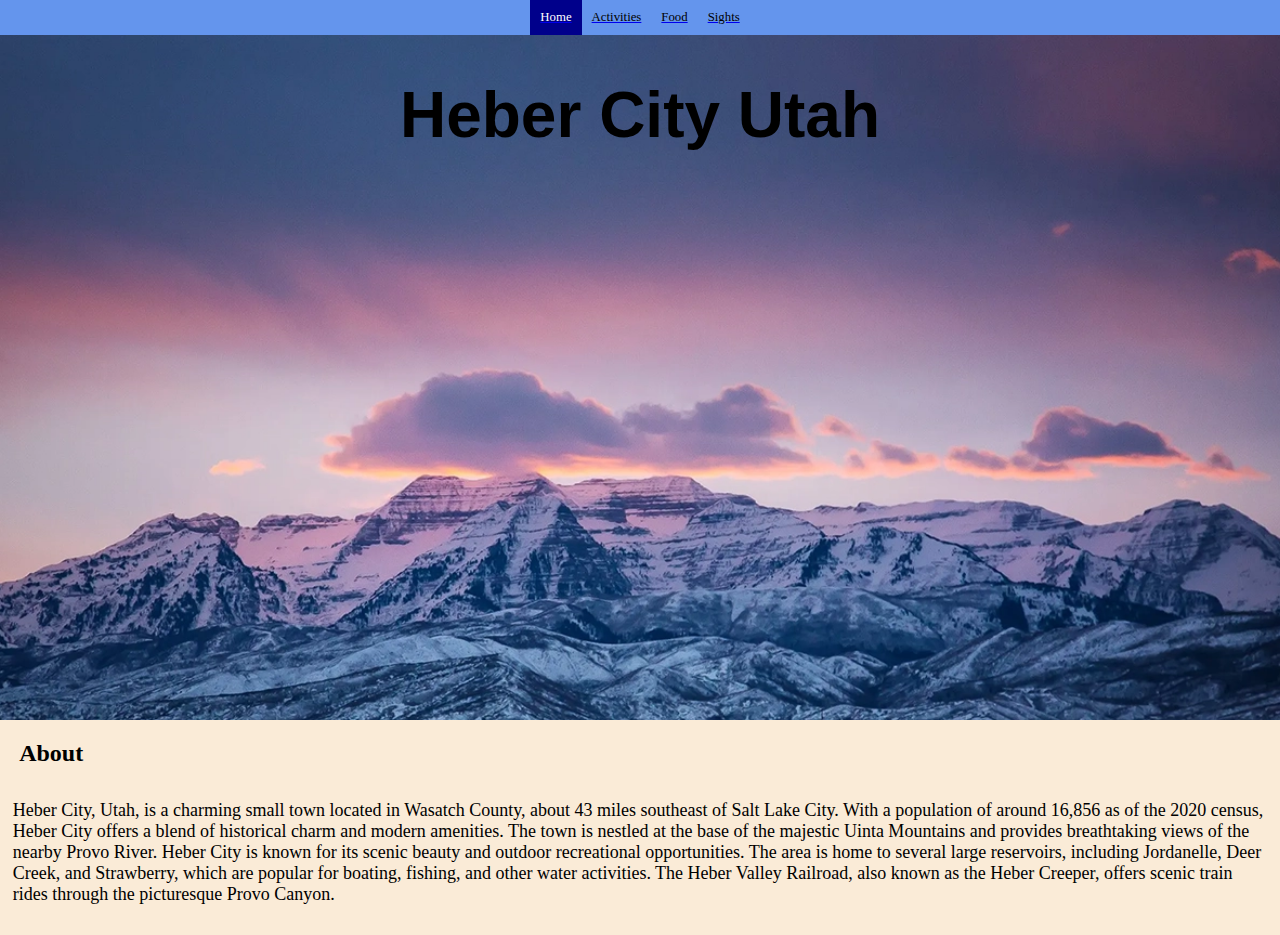
<file: index.html>
<!DOCTYPE html>
<html lang="en">
<head>
    <meta charset="UTF-8">
    <meta name="viewport" content="width=device-width, initial-scale=1.0">
    <title>Home</title>
    <link rel="stylesheet" href="styles.css">
</head>
<body>
    <header id="home">
        <nav>
            <ul>
                <a href="index.html"><li id="active">Home</li></a>
                <a href="Activities.html"><li>Activities</li></a>
                <a href="Food.html"><li>Food</li></a>
                <a href="Sights.html"><li>Sights</li></a>
            </ul>
        </nav>
        <h1>
            Heber City Utah
        </h1>
    </header>
    <article>
        <h2>
            About
        </h2>
        <p>
            Heber City, Utah, is a charming small town located in Wasatch County, about 43 miles southeast of Salt Lake City. With a population of around 16,856 as of the 2020 census, Heber City offers a blend of historical charm and modern amenities. The town is nestled at the base of the majestic Uinta Mountains and provides breathtaking views of the nearby Provo River. Heber City is known for its scenic beauty and outdoor recreational opportunities. The area is home to several large reservoirs, including Jordanelle, Deer Creek, and Strawberry, which are popular for boating, fishing, and other water activities. The Heber Valley Railroad, also known as the Heber Creeper, offers scenic train rides through the picturesque Provo Canyon.
        </p>
    </article>
</body>
</html>
</file>
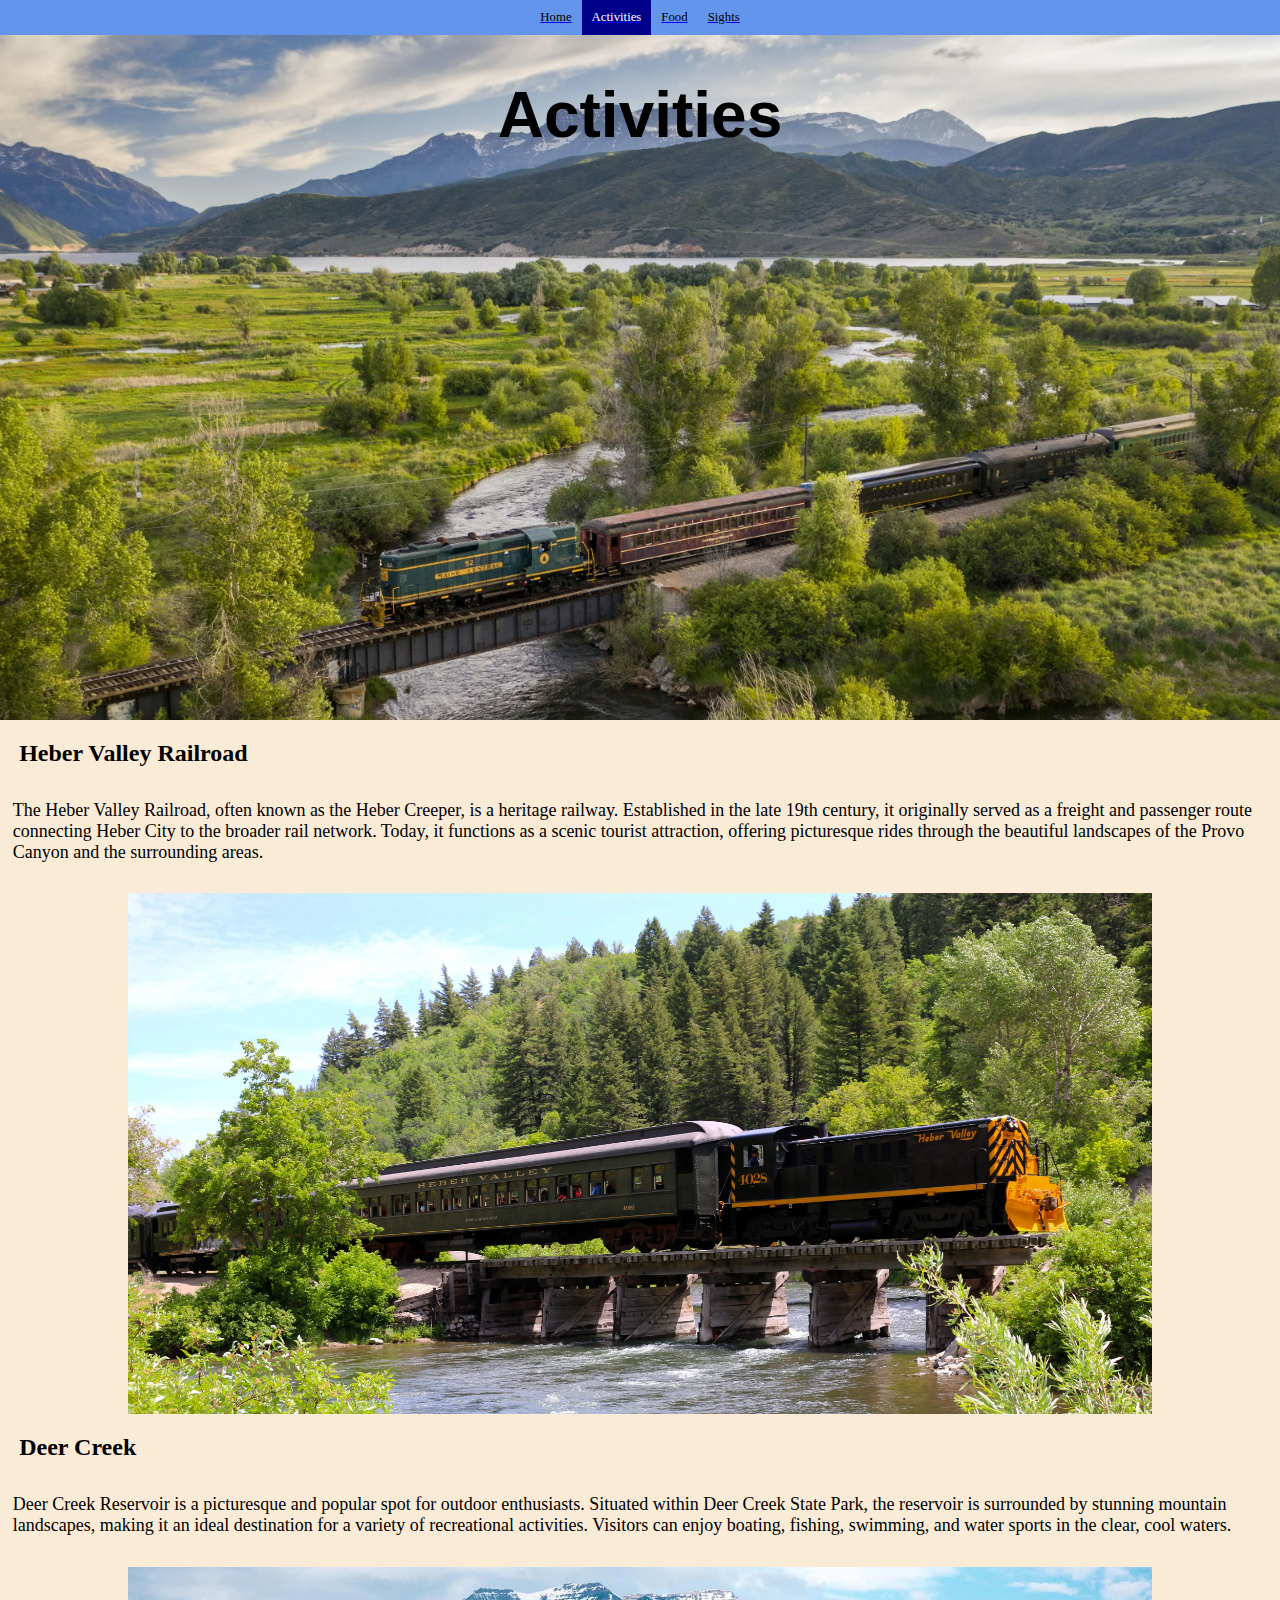
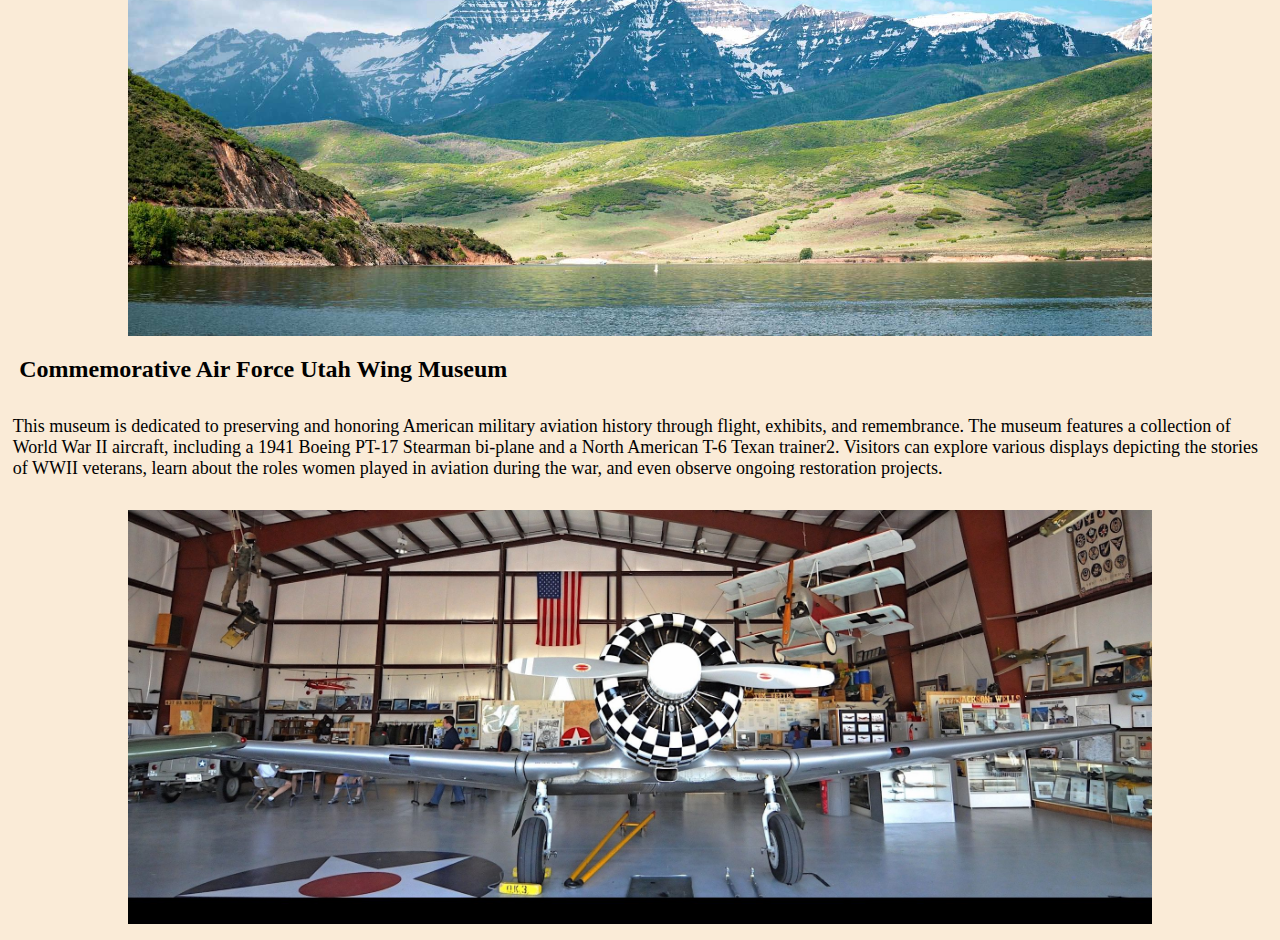
<file: Activities.html>
<!DOCTYPE html>
<html lang="en">
<head>
    <meta charset="UTF-8">
    <meta name="viewport" content="width=device-width, initial-scale=1.0">
    <title>Activities</title>
    <link rel="stylesheet" href="styles.css">
</head>
<body>
    <header id="acts">
        <nav>
            <ul>
                <a href="index.html"><li>Home</li></a>
                <a href="Activities.html"><li id="active">Activities</li></a>
                <a href="Food.html"><li>Food</li></a>
                <a href="Sights.html"><li>Sights</li></a>
            </ul>
        </nav>
        <h1>
            Activities
        </h1>
    </header>

    <article>
        <h2>
            Heber Valley Railroad
        </h2>
        <p>
        The Heber Valley Railroad, often known as the Heber Creeper, is a heritage railway. Established in the late 19th century, it originally served as a freight and passenger route connecting Heber City to the broader rail network. Today, it functions as a scenic tourist attraction, offering picturesque rides through the beautiful landscapes of the Provo Canyon and the surrounding areas.
        </p>
        <figure>
            <img src="Images/other train.webp">
        </figure>
    </article>

    <article>
        <h2>
            Deer Creek
        </h2>
        <p>
            Deer Creek Reservoir is a picturesque and popular spot for outdoor enthusiasts. Situated within Deer Creek State Park, the reservoir is surrounded by stunning mountain landscapes, making it an ideal destination for a variety of recreational activities. Visitors can enjoy boating, fishing, swimming, and water sports in the clear, cool waters.
        </p>
        <figure>
            <img src="Images/deer creek.jpg">
        </figure>
    </article>
    
    <article>
        <h2>
            Commemorative Air Force Utah Wing Museum
        </h2>
        <p>
            This museum is dedicated to preserving and honoring American military aviation history through flight, exhibits, and remembrance. The museum features a collection of World War II aircraft, including a 1941 Boeing PT-17 Stearman bi-plane and a North American T-6 Texan trainer2. Visitors can explore various displays depicting the stories of WWII veterans, learn about the roles women played in aviation during the war, and even observe ongoing restoration projects.
        </p>
        <figure>
            <img src="Images/air museum.jpg">
        </figure> 
    </article>
</body>
</html>
</file>
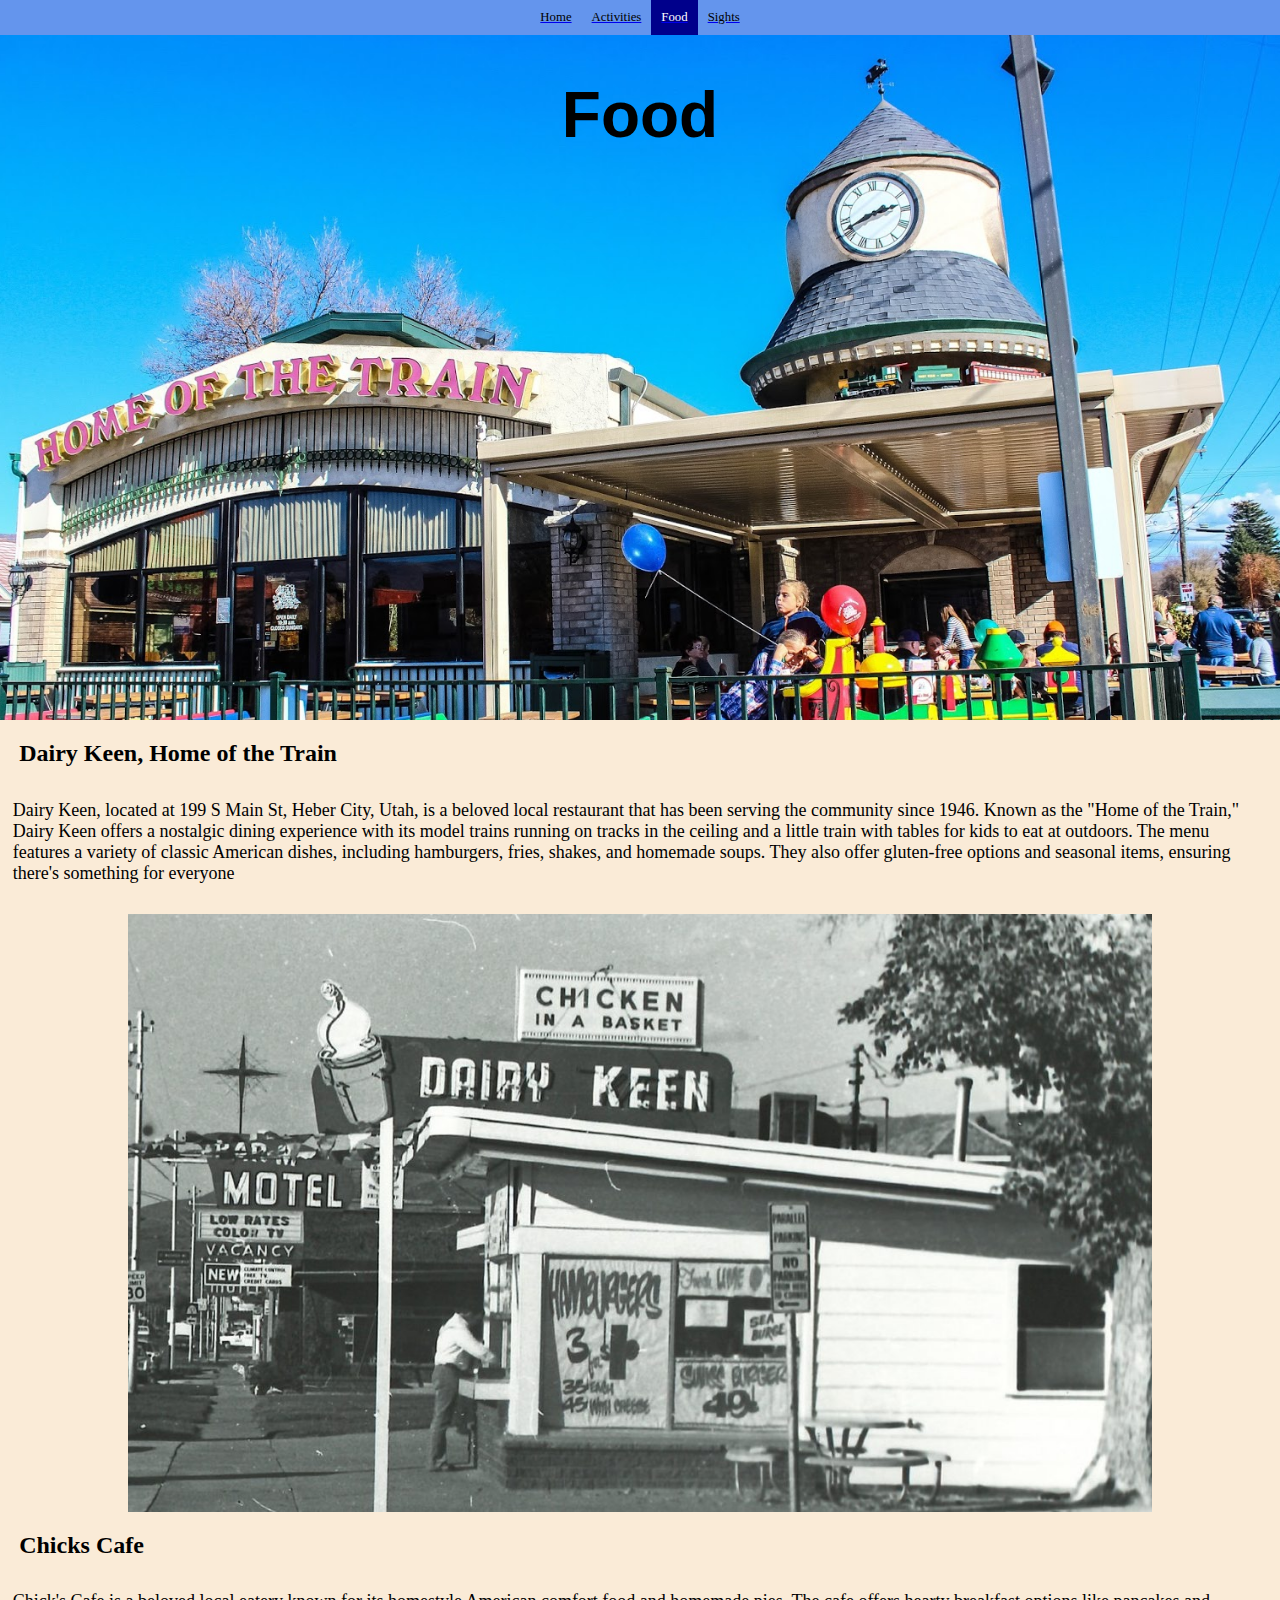
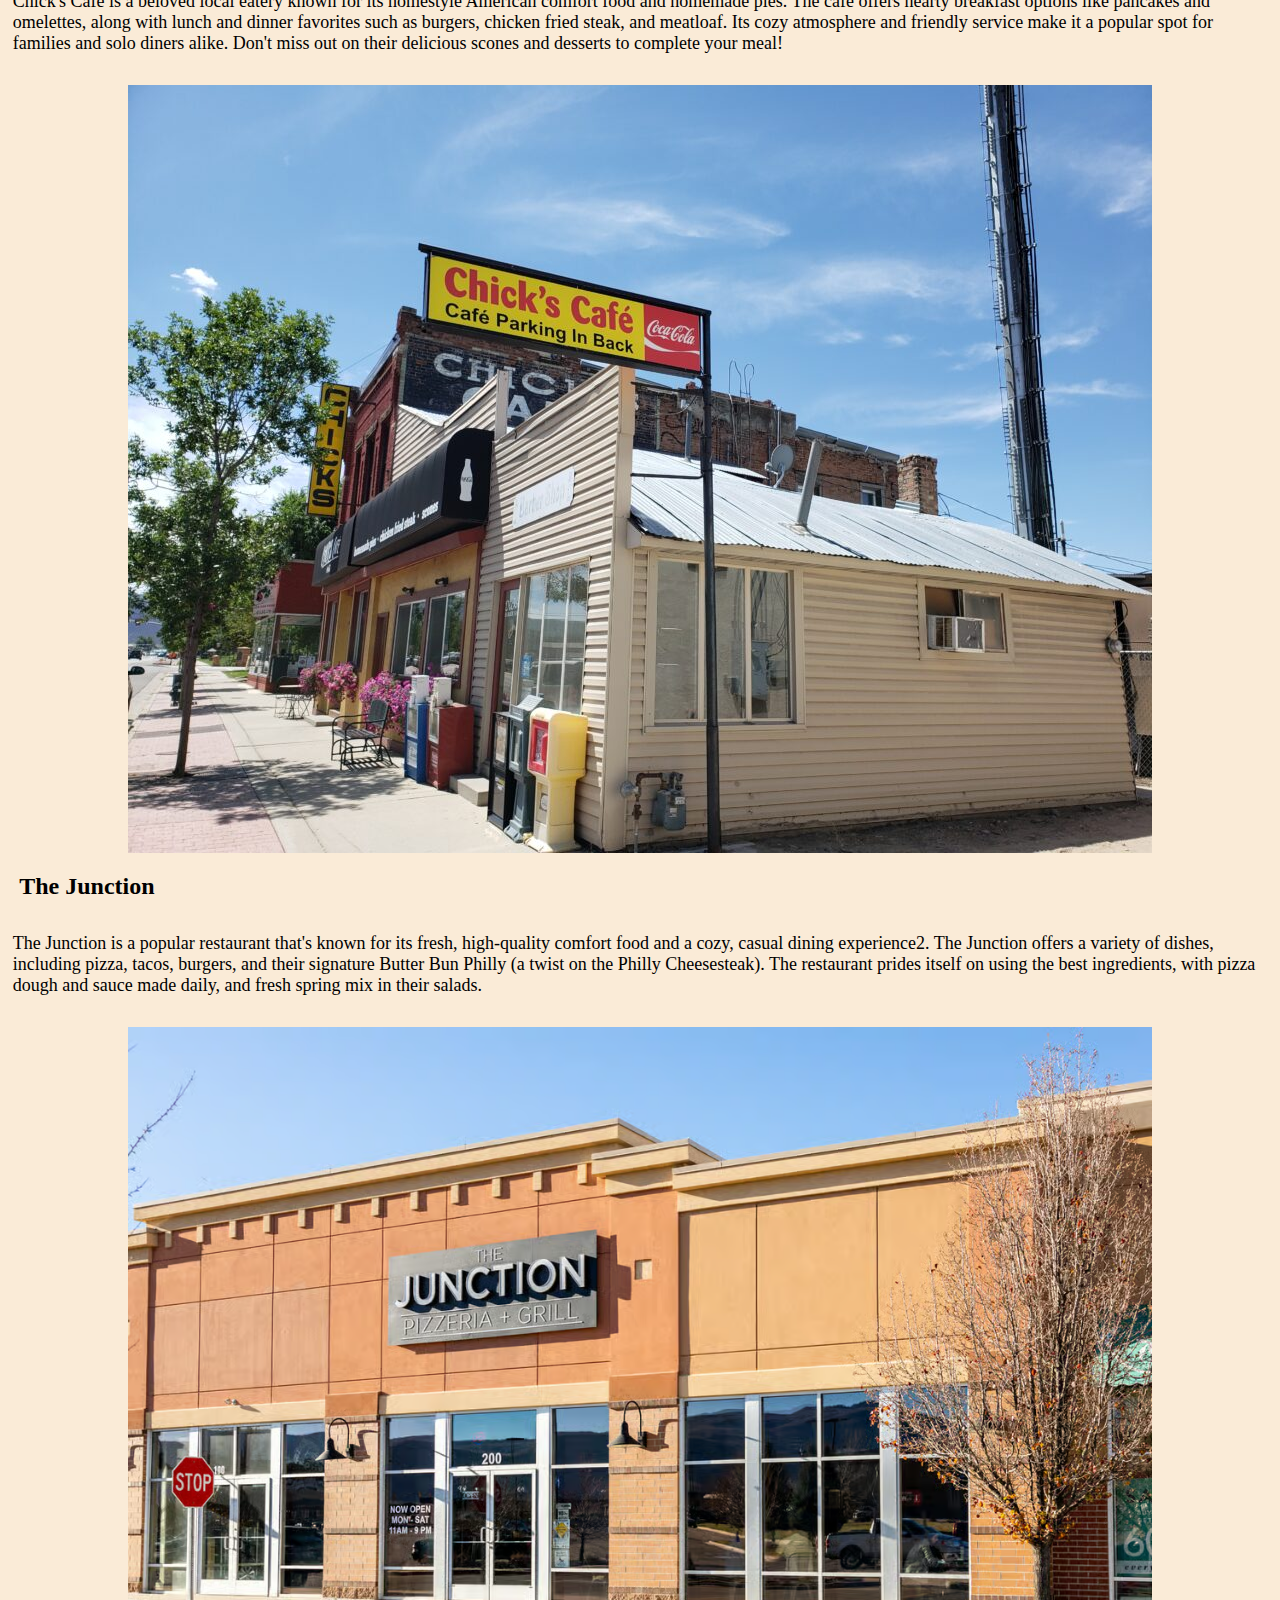
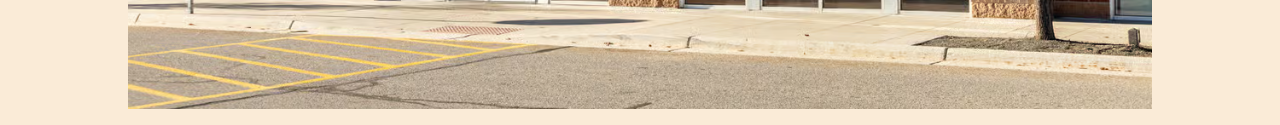
<file: Food.html>
<!DOCTYPE html>
<html lang="en">
<head>
    <meta charset="UTF-8">
    <meta name="viewport" content="width=device-width, initial-scale=1.0">
    <title>Food</title>
    <link rel="stylesheet" href="styles.css">
</head>
<body>
    <header id="food">
        <nav>
            <ul>
                <a href="index.html"><li>Home</li></a>
                <a href="Activities.html"><li>Activities</li></a>
                <a href="Food.html"><li id="active">Food</li></a>
                <a href="Sights.html"><li>Sights</li></a>
            </ul>
        </nav>
        <h1>
            Food
        </h1>

    </header>
    
    <article>
        <h2>
            Dairy Keen, Home of the Train
        </h2>
        <p>
            Dairy Keen, located at 199 S Main St, Heber City, Utah, is a beloved local restaurant that has been serving the community since 1946. Known as the "Home of the Train," Dairy Keen offers a nostalgic dining experience with its model trains running on tracks in the ceiling and a little train with tables for kids to eat at outdoors. The menu features a variety of classic American dishes, including hamburgers, fries, shakes, and homemade soups. They also offer gluten-free options and seasonal items, ensuring there's something for everyone
        </p>
        <figure>
            <img src="Images/dairy keen 2.jpg">
        </figure>
    </article>

    <article>
        <h2>
            Chicks Cafe
        </h2>
        <p>
            Chick's Cafe is a beloved local eatery known for its homestyle American comfort food and homemade pies. The cafe offers hearty breakfast options like pancakes and omelettes, along with lunch and dinner favorites such as burgers, chicken fried steak, and meatloaf. Its cozy atmosphere and friendly service make it a popular spot for families and solo diners alike. Don't miss out on their delicious scones and desserts to complete your meal!
        </p>
        <figure>
            <img src="Images/chicks cafe.jpg">
        </figure>
    </article>
    
    <article>
        <h2>
            The Junction
        </h2>
        <p>
            The Junction is a popular restaurant that's known for its fresh, high-quality comfort food and a cozy, casual dining experience2. The Junction offers a variety of dishes, including pizza, tacos, burgers, and their signature Butter Bun Philly (a twist on the Philly Cheesesteak). The restaurant prides itself on using the best ingredients, with pizza dough and sauce made daily, and fresh spring mix in their salads.
        </p>
        <figure>
            <img src="Images/the junction.avif">
        </figure> 
    </article>
</body>
</html>
</file>
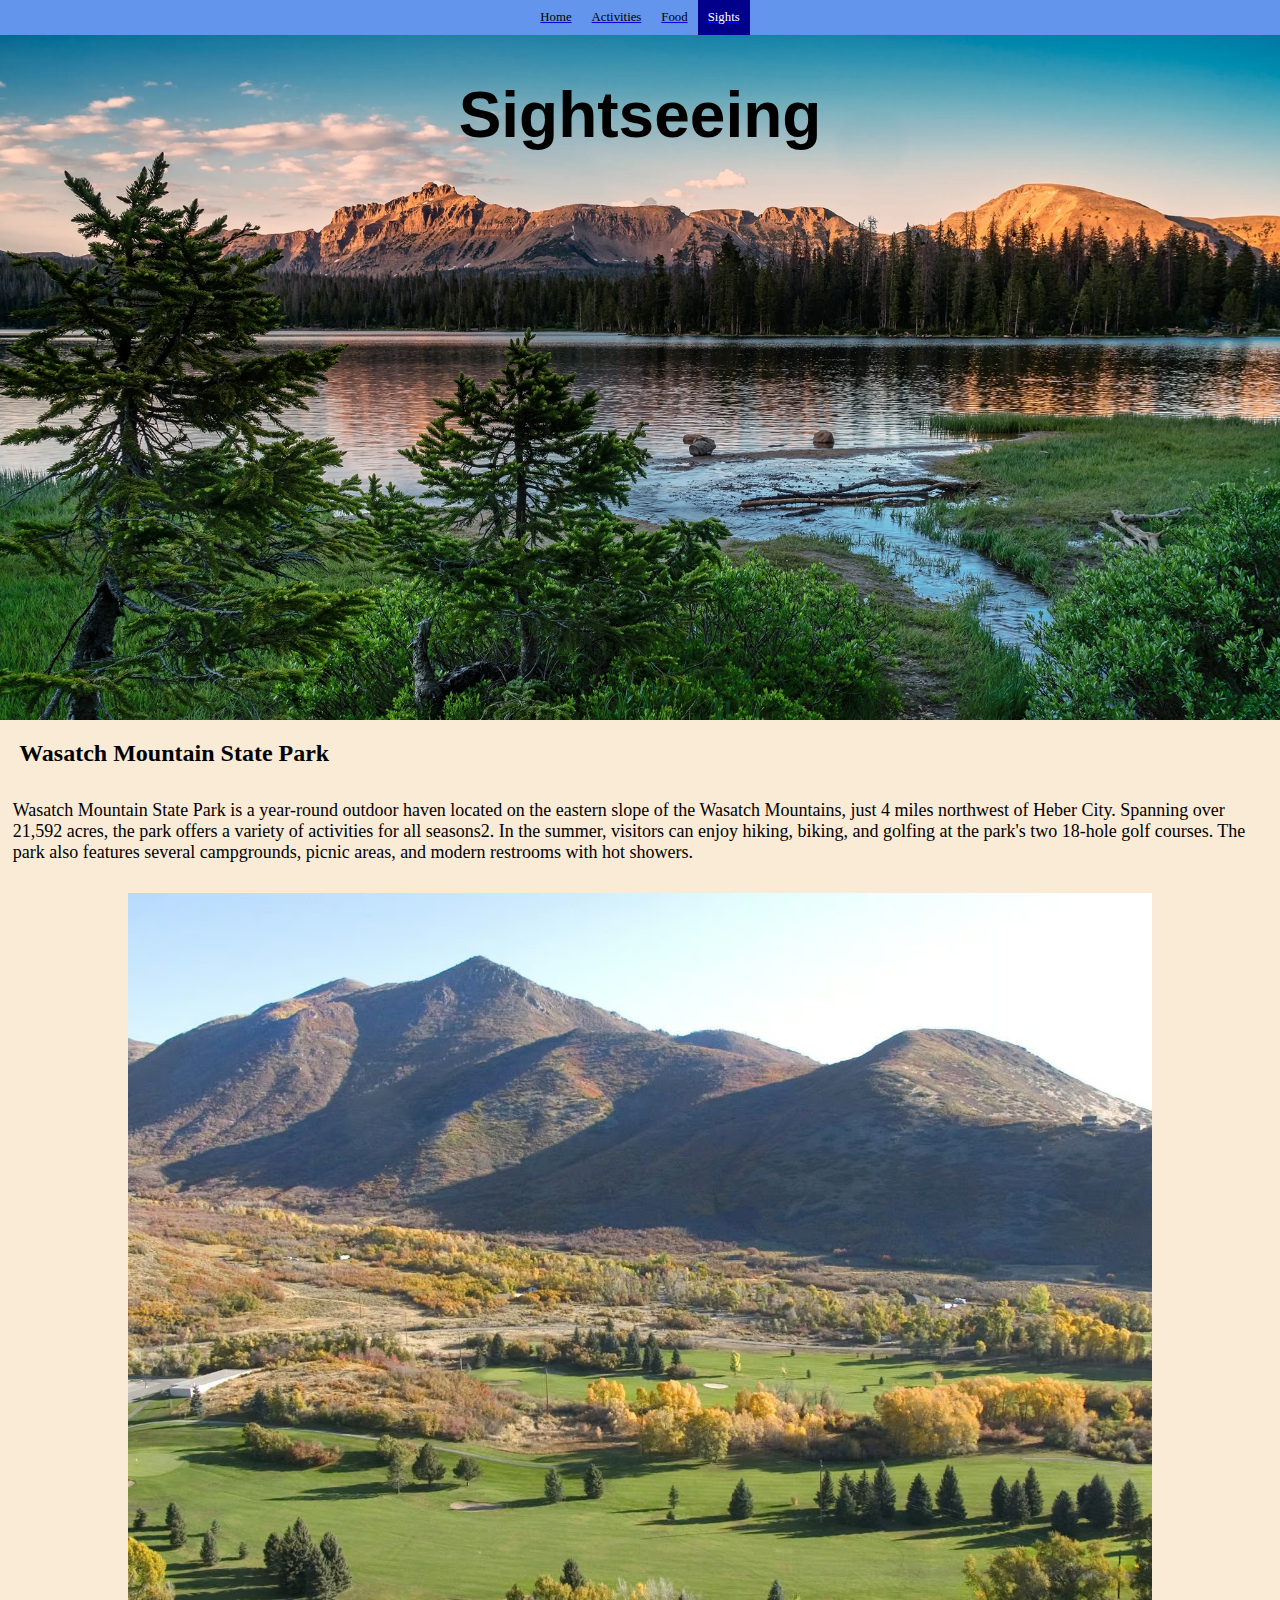
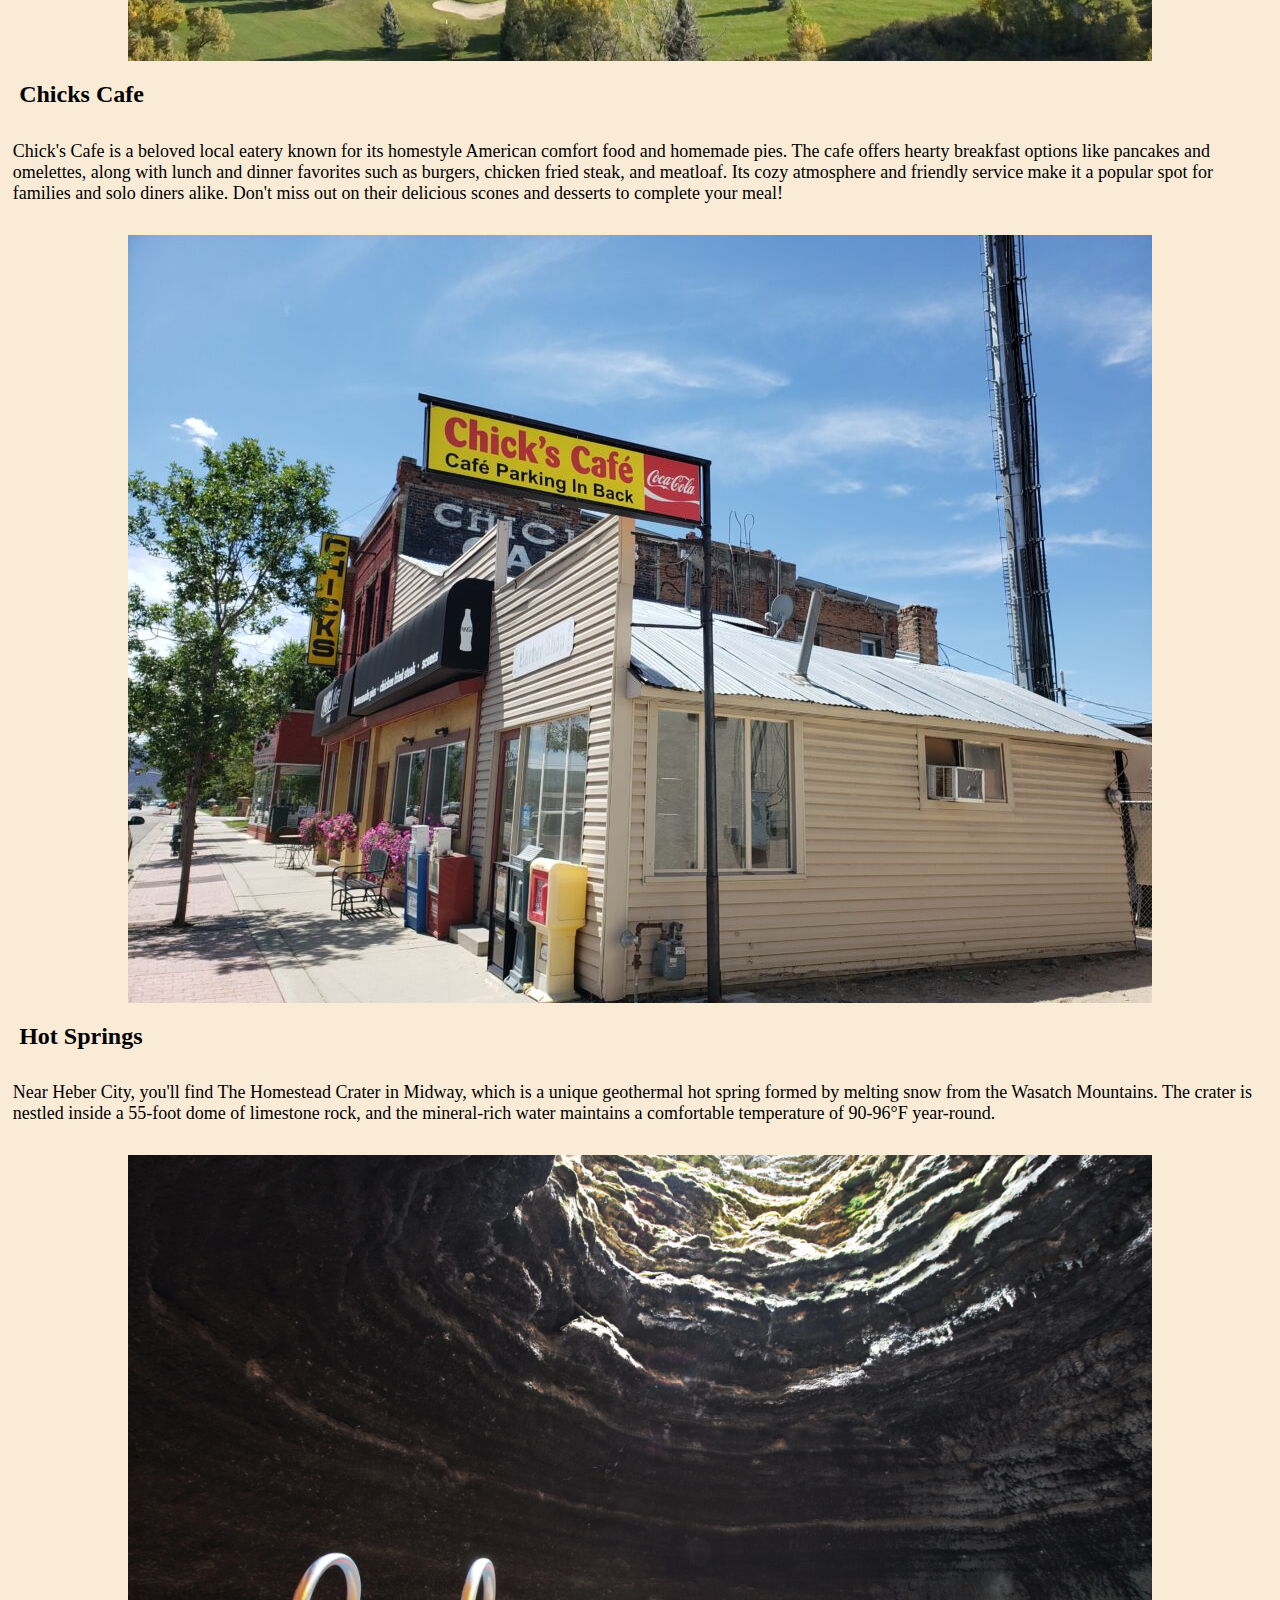
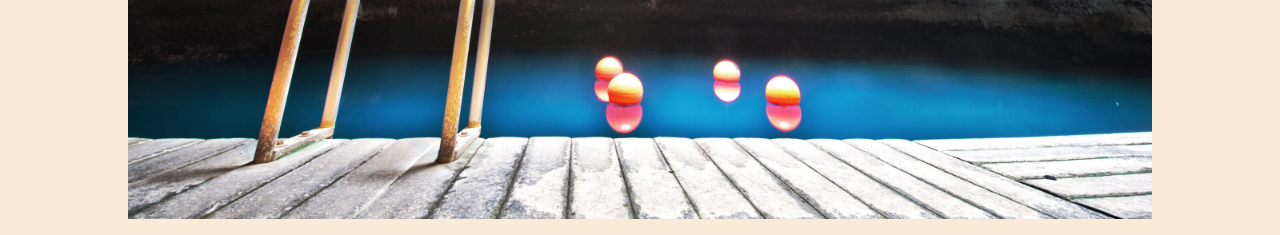
<file: Sights.html>
<!DOCTYPE html>
<html lang="en">
<head>
    <meta charset="UTF-8">
    <meta name="viewport" content="width=device-width, initial-scale=1.0">
    <title>Sights</title>
    <link rel="stylesheet" href="styles.css">
</head>
<body>
    <header id="sights">
        <nav>
            <ul>
                <a href="index.html"><li>Home</li></a>
                <a href="Activities.html"><li>Activities</li></a>
                <a href="Food.html"><li>Food</li></a>
                <a href="Sights.html"><li id="active">Sights</li></a>
            </ul>
        </nav>
        <h1>
            Sightseeing
        </h1>

    </header>

    <article>
        <h2>
            Wasatch Mountain State Park
        </h2>
        <p>
            Wasatch Mountain State Park is a year-round outdoor haven located on the eastern slope of the Wasatch Mountains, just 4 miles northwest of Heber City. Spanning over 21,592 acres, the park offers a variety of activities for all seasons2. In the summer, visitors can enjoy hiking, biking, and golfing at the park's two 18-hole golf courses. The park also features several campgrounds, picnic areas, and modern restrooms with hot showers.
        </p>
        <figure>
            <img src="Images/state park.jpg">
        </figure>
    </article>

    <article>
        <h2>
            Chicks Cafe
        </h2>
        <p>
            Chick's Cafe is a beloved local eatery known for its homestyle American comfort food and homemade pies. The cafe offers hearty breakfast options like pancakes and omelettes, along with lunch and dinner favorites such as burgers, chicken fried steak, and meatloaf. Its cozy atmosphere and friendly service make it a popular spot for families and solo diners alike. Don't miss out on their delicious scones and desserts to complete your meal!
        </p>
        <figure>
            <img src="Images/chicks cafe.jpg">
        </figure>
    </article>
    
    <article>
        <h2>
            Hot Springs
        </h2>
        <p>
            Near Heber City, you'll find The Homestead Crater in Midway, which is a unique geothermal hot spring formed by melting snow from the Wasatch Mountains. The crater is nestled inside a 55-foot dome of limestone rock, and the mineral-rich water maintains a comfortable temperature of 90-96°F year-round.
        </p>
        <figure>
            <img src="Images/hot springs.jpg">
        </figure> 
    </article>
</body>
</html>
</file>
<file: styles.css>
/* #region Body */

body {
    margin: 0;
}

/* #endregion */

/* #region Hero Images */

header {
    height: 80vh;
    width: 100%;
    background-repeat: no-repeat;
    background-size: cover;
    top: 0;
    margin-top: 0;

}

#home {
    background-image: url(Images/mountain.webp);
    background-position: center;
    background-attachment: fixed;

}

#acts {
    background-image: url(Images/train.webp);
    background-position: center;
    background-attachment: fixed;
}

#food {
    background-image: url(Images/dairy\ keen.jpg);
    background-position: bottom;
    background-attachment: fixed;
}

#sights {
    background-image: url(Images/lake.webp);
    background-position: top;
    background-attachment: fixed;
}
/* #endregion */

/* #region Nav */

nav>ul{
    display: flex;
    list-style-type: none;
    padding-left: 0%;
    align-items: center;
    justify-content: center;
    background-color: cornflowerblue;
    margin: 0%;    
}

nav>ul>a>li {
    padding: 10px;
    font-size: 1vw;
}

nav>ul>a>li:hover {
    background-color: aliceblue;
}

nav>ul>a>li {
    text-decoration: none;
    color: black;
}

#active {
    background-color: darkblue;
    color: white;
}
/* #endregion */

/* #region Other */
h1 {
    text-align: center;
    font-size: 5vw;
    font-family: 'Gill Sans', 'Gill Sans MT', Calibri, 'Trebuchet MS', sans-serif;
}

h2 {
    margin-left: 1.5%;
}

p {
    font-size: large;
    padding: 1%;
}

html {
    background-color: antiquewhite;
}

article>figure>img {
    display: block;
    width: 80vw;
    margin-left: auto;
    margin-right: auto;
}

/* #endregion */


/* #region Phone*/

@media screen and (max-width:1170px){
    nav>ul {
        padding-top: 5%;
        padding-bottom: 5%;
    }
    nav>ul>a>li {
        font-size: 7vw;
    }
    h1 {
        font-size: 10vw;
    }
    h2 {
        font-size: 5vw;
    }
    p {
        font-size: 4vw;
    }
    header {
        height: 60vh;
    }
    #home {
        background-size: 200% 60vh;
        background-position: 40% 0%;
    }
    #acts {
        background-size: 200% 60vh;
        background-position: 40% 0%;
    }
    #food {
        background-size: 200% 65vh;
        background-position: 60% 0%;
    }
    
}

/* #endregion */
</file>
